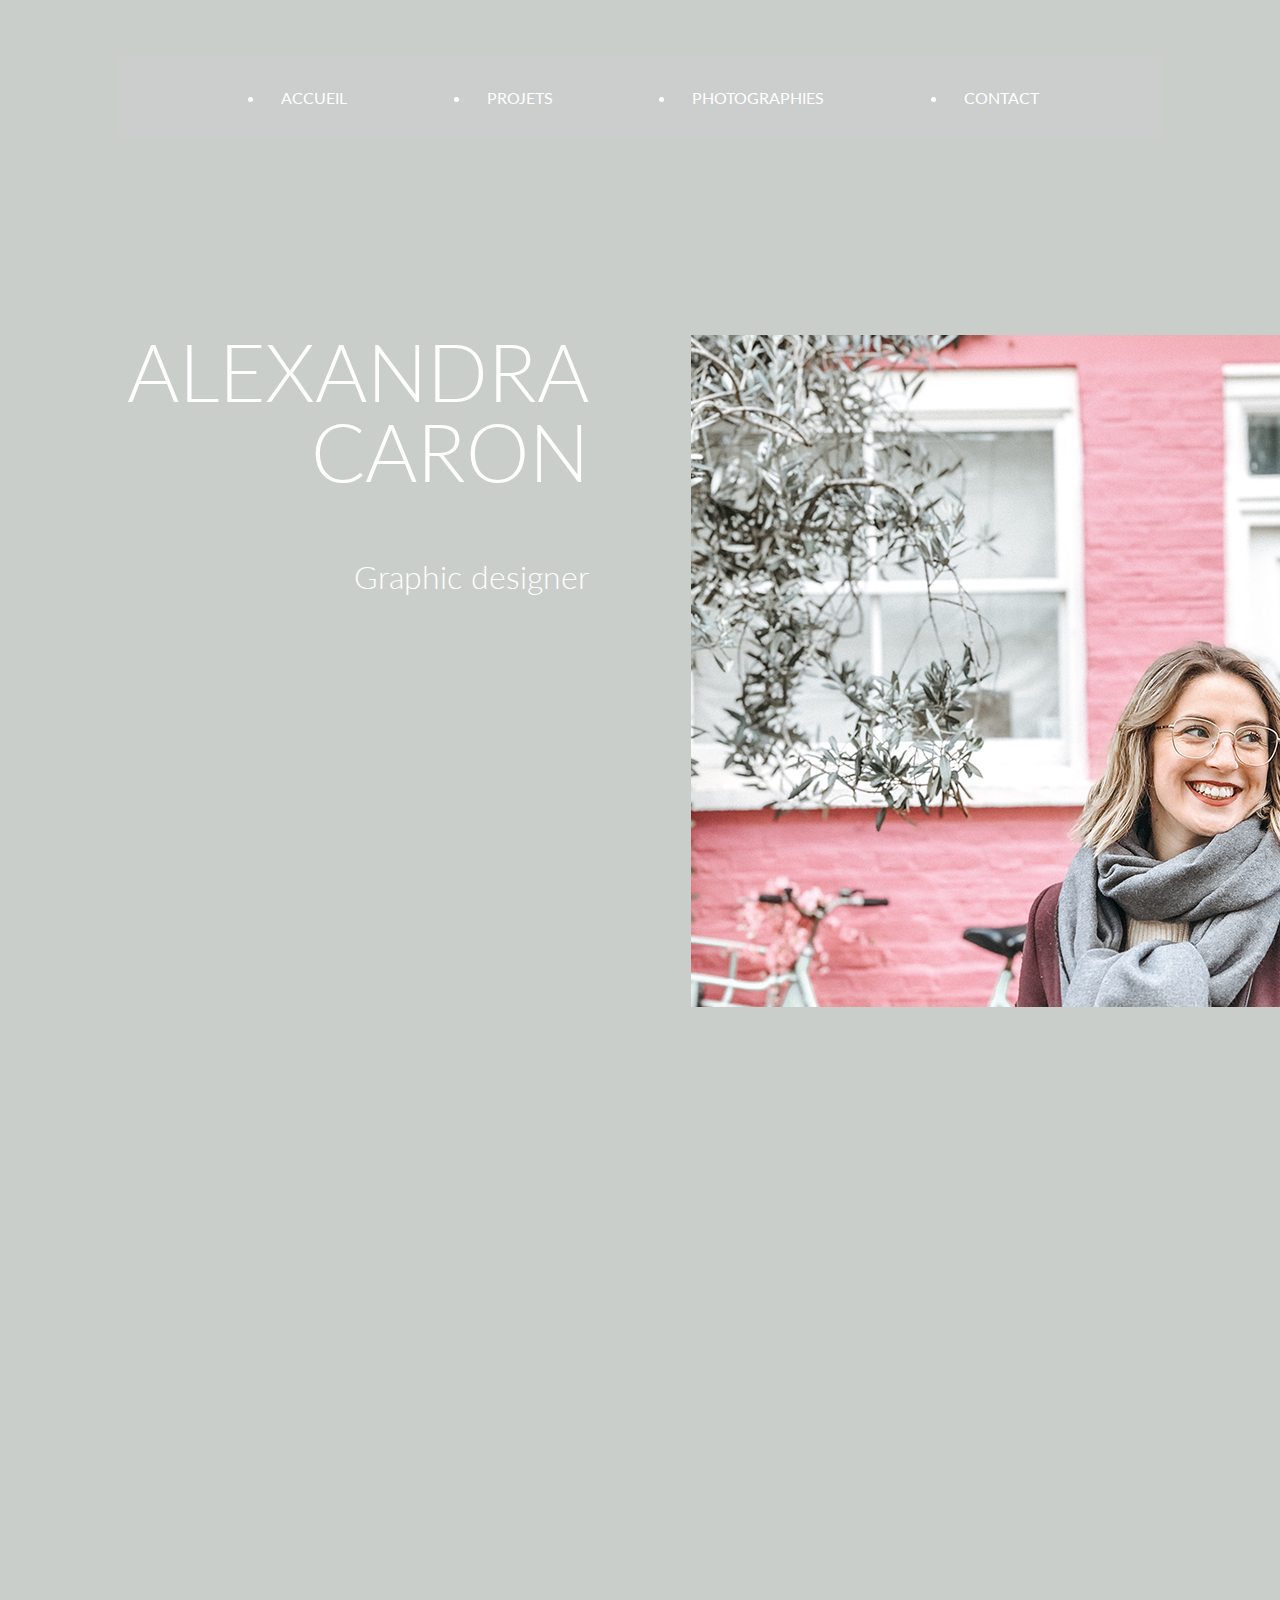
<file: index.html>
<!DOCTYPE html>
<html lang="en" class="no-js">
	<head>
		<meta charset="UTF-8" />
		<meta http-equiv="X-UA-Compatible" content="IE=edge,chrome=1">
		<meta name="viewport" content="width=device-width, initial-scale=1.0">
		<title>Alexandra Caron</title>
		<meta name="description" content="Blueprint: On Scroll Effect Layout" />
		<meta name="keywords" content="on scroll, effect, slide in, layout, template, transition, javascript" />
		<meta name="author" content="Codrops" />
		<link rel="shortcut icon" href="../favicon.ico">
		<link rel="stylesheet" type="text/css" href="css/demo.css" />
		<link rel="stylesheet" type="text/css" href="css/component.css" />
		<script src="js/modernizr.custom.js"></script>
	</head>
	<body>

		<div class="container">
			<header class="clearfix">
				<span></span>
				<h1></h1>
				<a class="toggle-menu" href="#main-menu">Open Menu</a>
<nav id="main-menu">
    <a class="close-menu" href="#">x</a>
    <ul>
      <li><a href="index.html">Accueil</a></li>
      <li><a href="projets.html">Projets</a></li>
      <li><a href="#photo">Photographies</a></li>
      <li><a href="contact.html">Contact</a></li>
    </ul>
    </nav>
    <a href="#" class="backdrop"></a>

			</header>
			<div id="cbp-so-scroller" class="cbp-so-scroller">
				<section class="cbp-so-section">
					<article class="cbp-so-side cbp-so-side-left">
						<h2>ALEXANDRA CARON</h2>
						<p>Graphic designer</p>
					</article>
					<figure class="cbp-so-side cbp-so-side-right">
						<img src="images/alexandra.png" alt="img01">
					</figure>
				</section>
				<section class="cbp-so-section">
					<figure class="cbp-so-side cbp-so-side-left">
						<img src="images/projets.png" alt="img01">
					</figure>
					<article class="cbp-so-side cbp-so-side-right">
						<h2>Projets</h2>
						<p>Découvrez mes nombreux projets que ce soit en design d'édition, identité visuelle, packaging et plus encore.</p>
						 <a href="projets.html">Read more</a>
					</article>
				</section>
				<section class="cbp-so-section">
					<article class="cbp-so-side cbp-so-side-left">
						<h2>Photo</h2>
						<p>Projet scolaire</p>
					</article>
					<figure class="cbp-so-side cbp-so-side-right">
						<img src="images/cadre2.png" alt="img01">
					</figure>
				</section>
				<section class="cbp-so-section">
					<figure class="cbp-so-side cbp-so-side-left">
						<img src="images/about.png" alt="img01">
					</figure>
					<article class="cbp-so-side cbp-so-side-right">
						<h2>About me</h2>
						<p>Maintenant bachelière en design graphique, découvrez mon parcours.</p>
						 <a href=".html">Read more</a>
					</article>
				</section>
			</div>
		</div>
		<script src="js/classie.js"></script>
		<script src="js/cbpScroller.js"></script>
		<script>
			new cbpScroller( document.getElementById( 'cbp-so-scroller' ) );
		</script>
	</body>
</html>
</file>
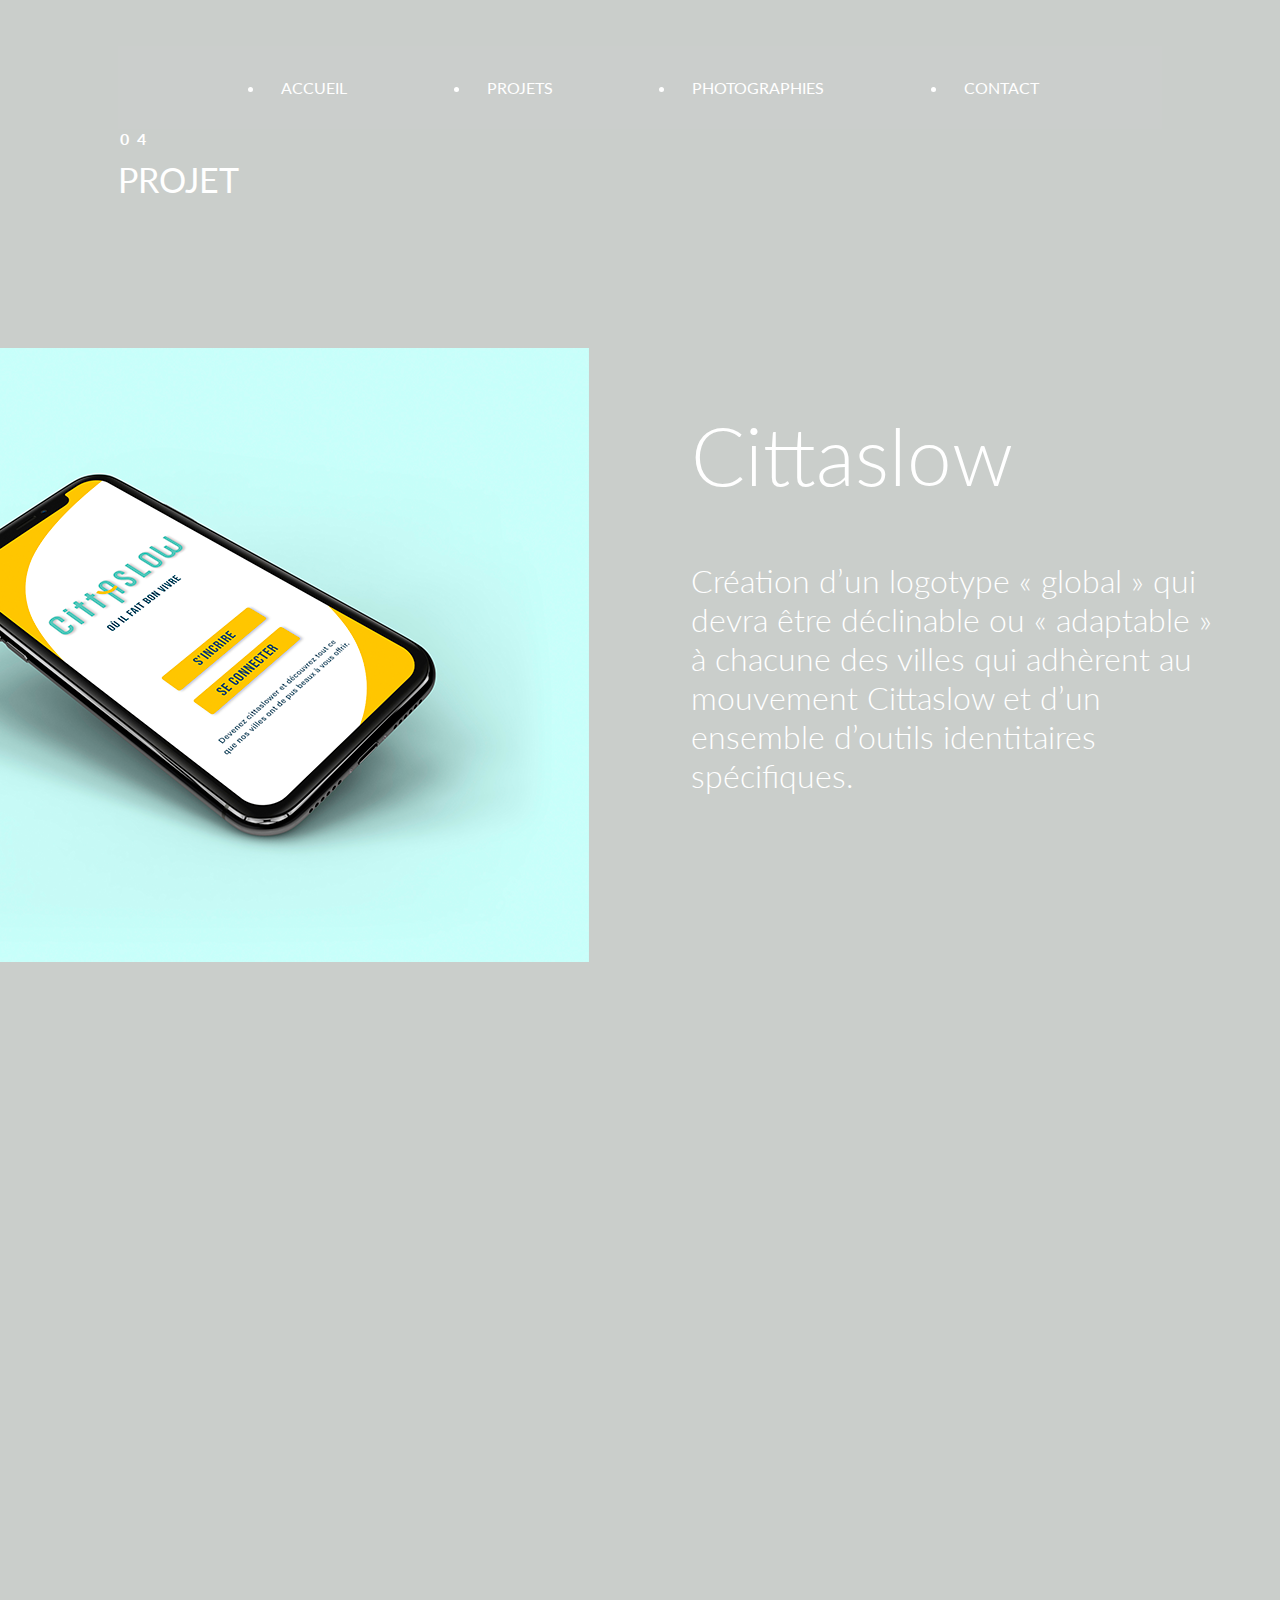
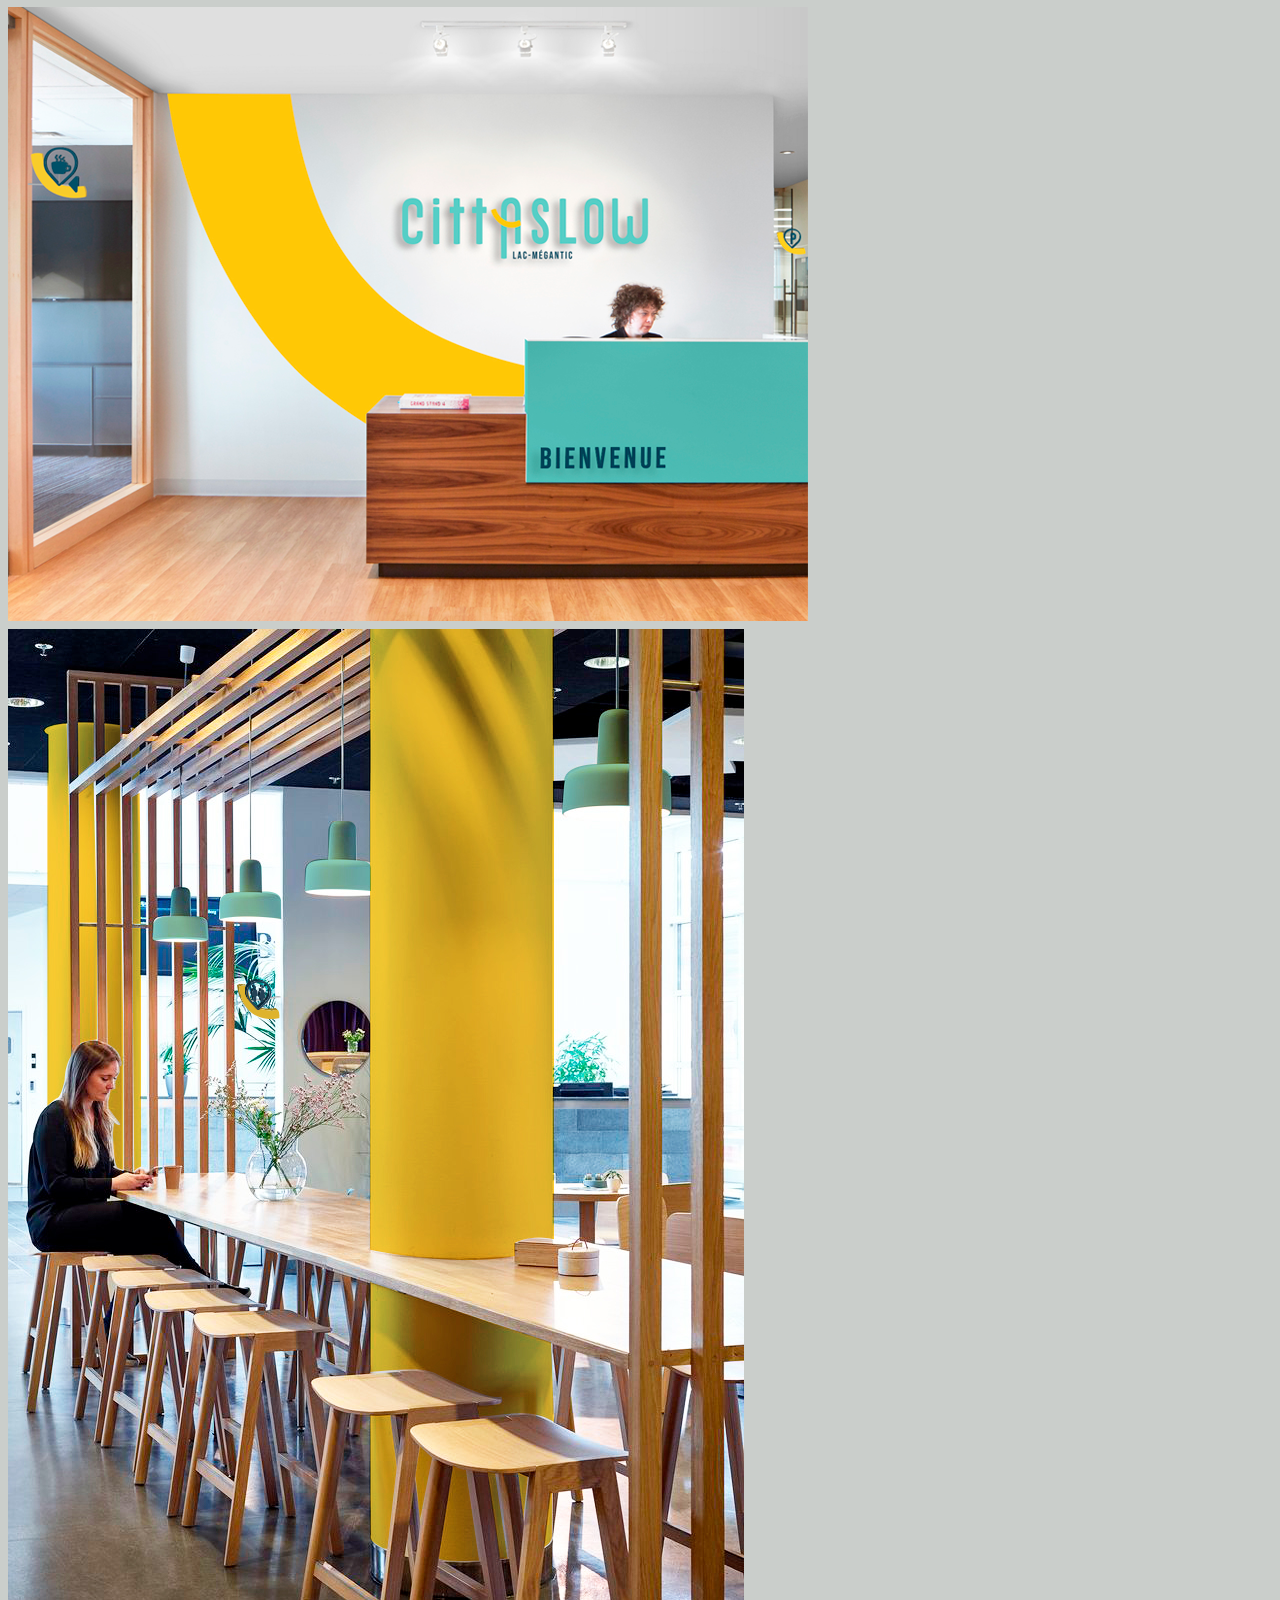
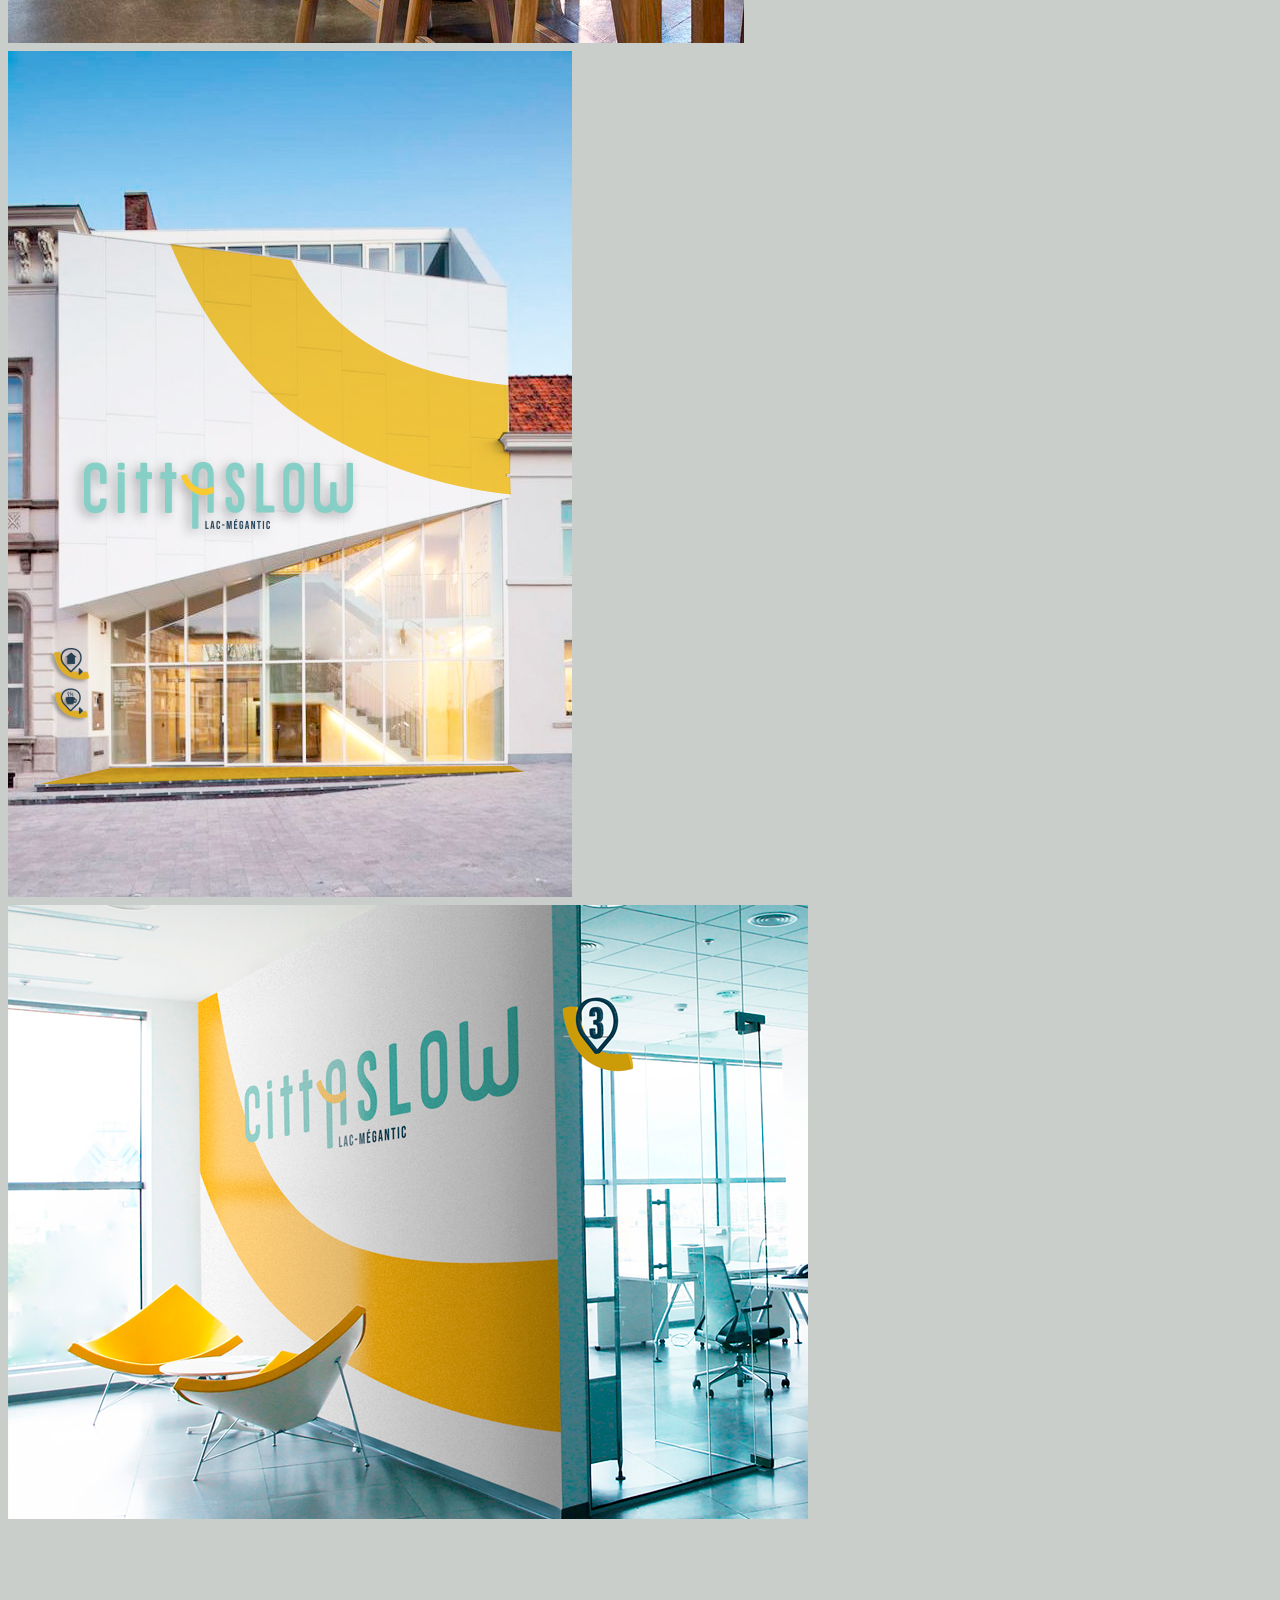
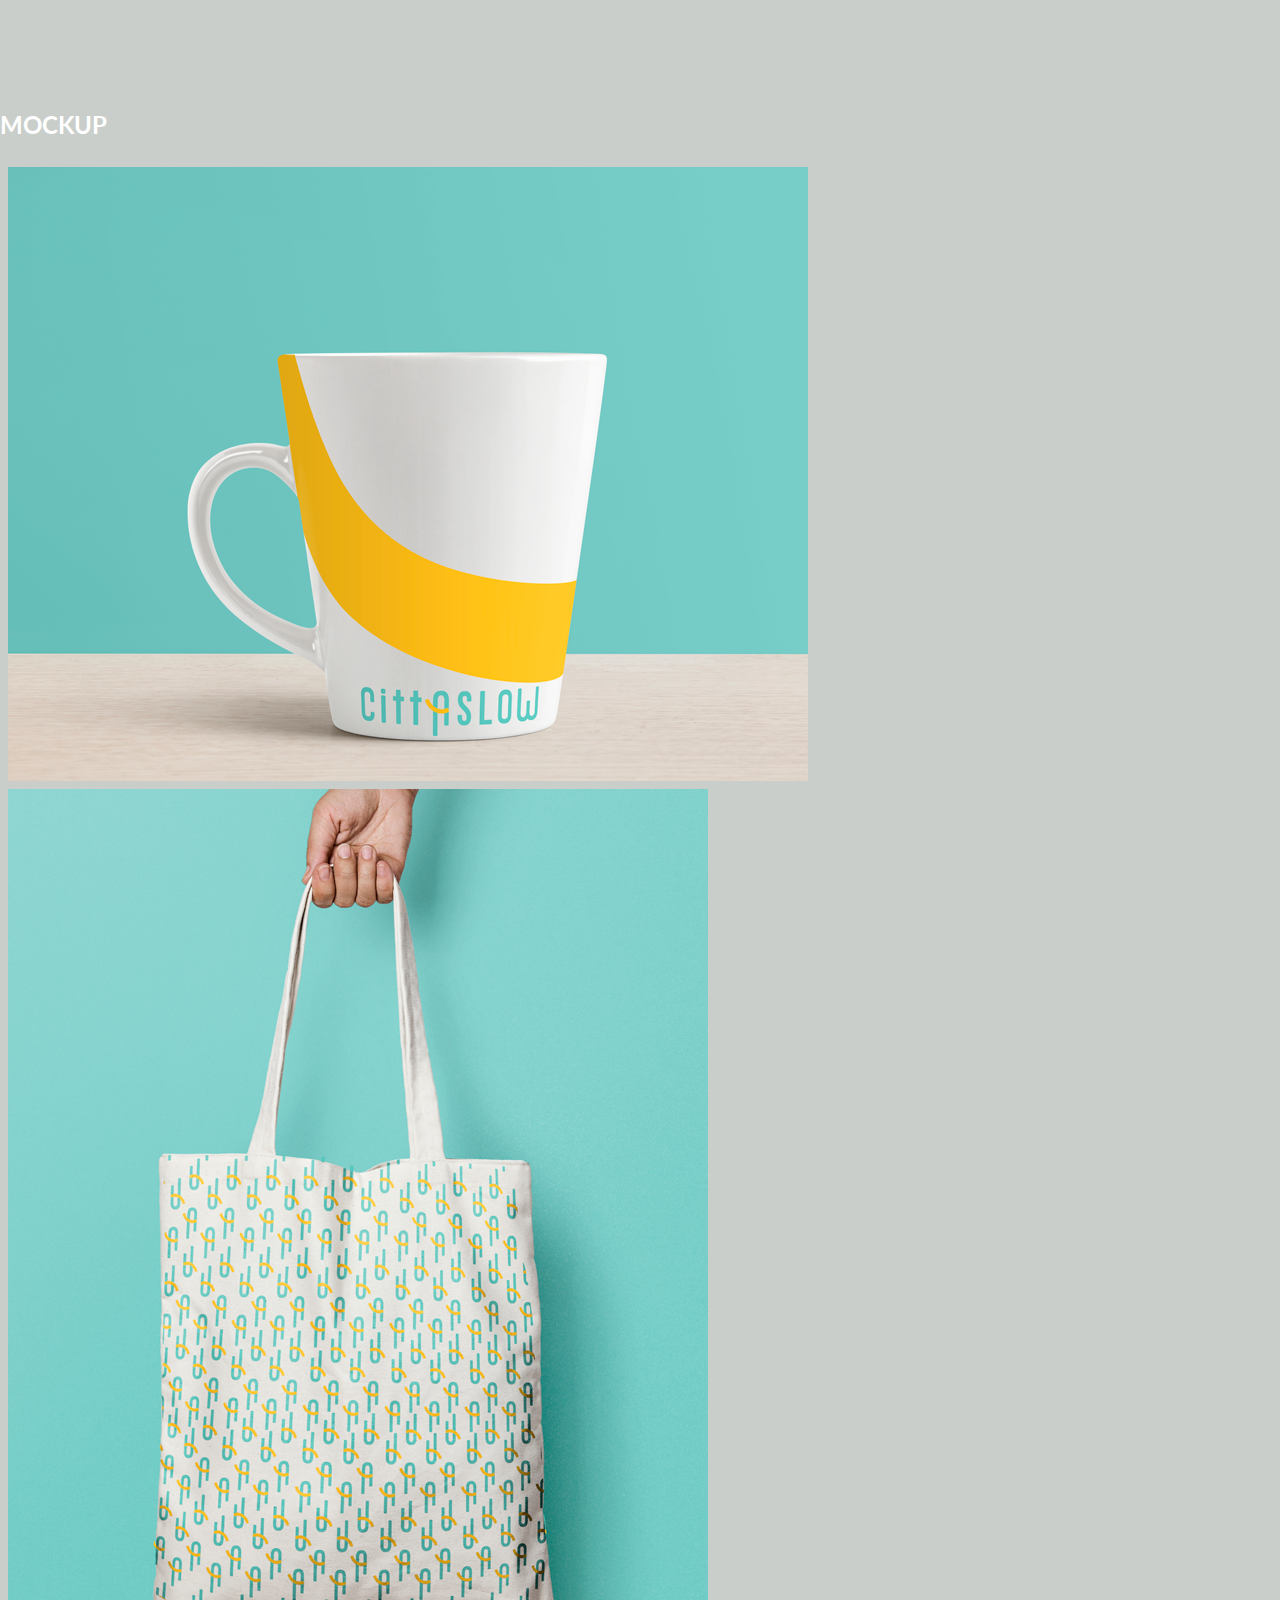
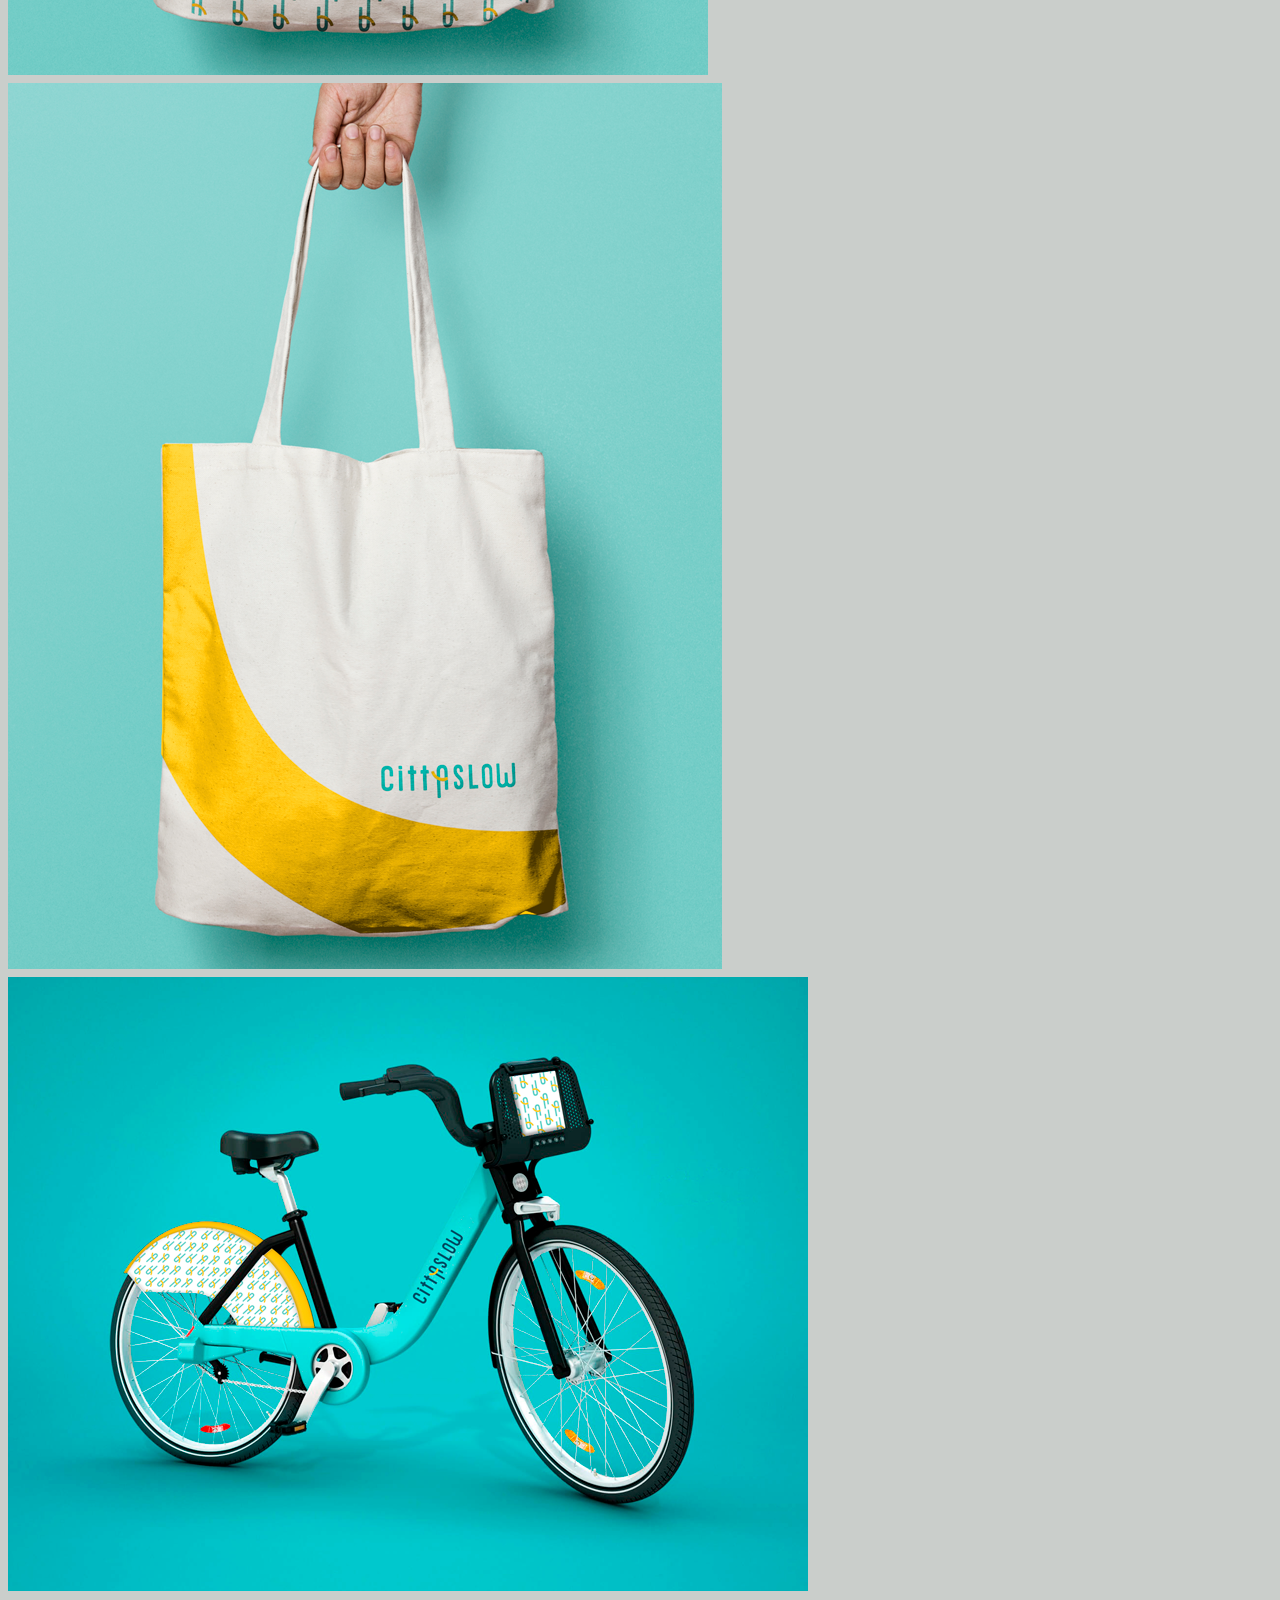
<file: cittaslow.html>
<!DOCTYPE html>
<html lang="en" class="no-js">
	<head>
		<meta charset="UTF-8" />
		<meta http-equiv="X-UA-Compatible" content="IE=edge,chrome=1">
		<meta name="viewport" content="width=device-width, initial-scale=1.0">
		<title>Alexandra Caron</title>
		<meta name="description" content="Blueprint: On Scroll Effect Layout" />
		<meta name="keywords" content="on scroll, effect, slide in, layout, template, transition, javascript" />
		<meta name="author" content="Codrops" />
		<link rel="shortcut icon" href="../favicon.ico">
		<link rel="stylesheet" type="text/css" href="css/demo.css" />
		<link rel="stylesheet" type="text/css" href="css/component.css" />
		<script src="js/modernizr.custom.js"></script>
	</head>
	<body>
		<div class="container">
			<header class="clearfix">
				<a class="toggle-menu" href="#main-menu">Open Menu</a>
<nav id="main-menu">
		<a class="close-menu" href="#">x</a>
		<ul>
			<li><a href="index.html">Accueil</a></li>
			<li><a href="projets.html">Projets</a></li>
			<li><a href="#photo">Photographies</a></li>
			<li><a href="contact.html">Contact</a></li>
		</ul>
		</nav>
		<a href="#" class="backdrop"></a>
		<br>
		<br>
		<br>
				<span>04</span>
				<h1>PROJET</h1>
			</header>
			<div id="cbp-so-scroller" class="cbp-so-scroller">
				<section class="cbp-so-section">
					<figure class="cbp-so-side cbp-so-side-left">
						<img src="images/projets.png" alt="img01">
					</figure>
					<article class="cbp-so-side cbp-so-side-right">
						<h2>Cittaslow</h2>
						<p>Création d’un logotype « global » qui devra être déclinable ou « adaptable » à chacune des villes qui adhèrent au mouvement Cittaslow et d’un ensemble d’outils identitaires spécifiques.</p>
				</section>
				<section class="cbp-so-section">
					<article class="cbp-so-side cbp-so-side-left">
						<h2>Papeterie</h2>
						<p>L’identité visuelle se caractérisera donc par la courbe de l’élément graphique du sourire créant ainsi un aspect dynamique et vivant dans chacune des compositions que se soit pour les cartes de visite ou encore les entêtes de lettres.</p>
					</article>
					<figure class="cbp-so-side cbp-so-side-right">
						<img src="images/papetrie.png" alt="img01">
					</figure>
				</section>
				<section class="cbp-so-section">
					<figure class="cbp-so-side cbp-so-side-left">
						<img src="images/signa.png" alt="img01">
					</figure>
					<article class="cbp-so-side cbp-so-side-right">
						<h2>Signalétique intérieure</h2>
						<p> La signalétique au sein de la maison serait en relief, soit apposé sur les murs ou encore placés sur des tiges tout dépendant de l’emplacement.</p>
				</section>
				<h2>LA MAISON</h2>
				<div class="row">
  <div class="column">
    <img src="images/frontdesk.png">
    <img src="images/longue table.jpg">
	</div>
	<div class="column">
    <img src="images/maison.jpg">
    <img src="images/office.png">
	</div>
			</div>
			<br>
			<br>
			<br>
			<br>
			<br>
			<br>
			<br>
			<br>
			<br>

			<h2>MOCKUP</h2>
			<div class="row">
<div class="column">
	<img src="images/mug.png">
	<img src="images/totebag verso.png">
</div>
<div class="column">
	<img src="images/totebag.png">
	<img src="images/velo.png">
</div>
		</div>
		<br>
		<br>
		<br>
		<br>
		<br>
		<br>
		<br>
		<br>
		<br>

		<section class="cbp-so-section">
			<figure class="cbp-so-side cbp-so-side-left">
				<img src="images/application.png" alt="img01">
			</figure>
			<article class="cbp-so-side cbp-so-side-right">
				<h2>Application</h2>
				<p> L’application Cittaslow se distinguerait facilement sur un écran d’accueil par ses couleurs vives.
L’application en soit est simple vu son large public, puis les courbes jaunes viennent ainsi créer du dynamisme à chacune des pages en plus d’établir sa structure.    </p>
		</section>

		</div>
		<script src="js/classie.js"></script>
		<script src="js/cbpScroller.js"></script>
		<script>
			new cbpScroller( document.getElementById( 'cbp-so-scroller' ) );
		</script>
	</body>
</html>
</file>
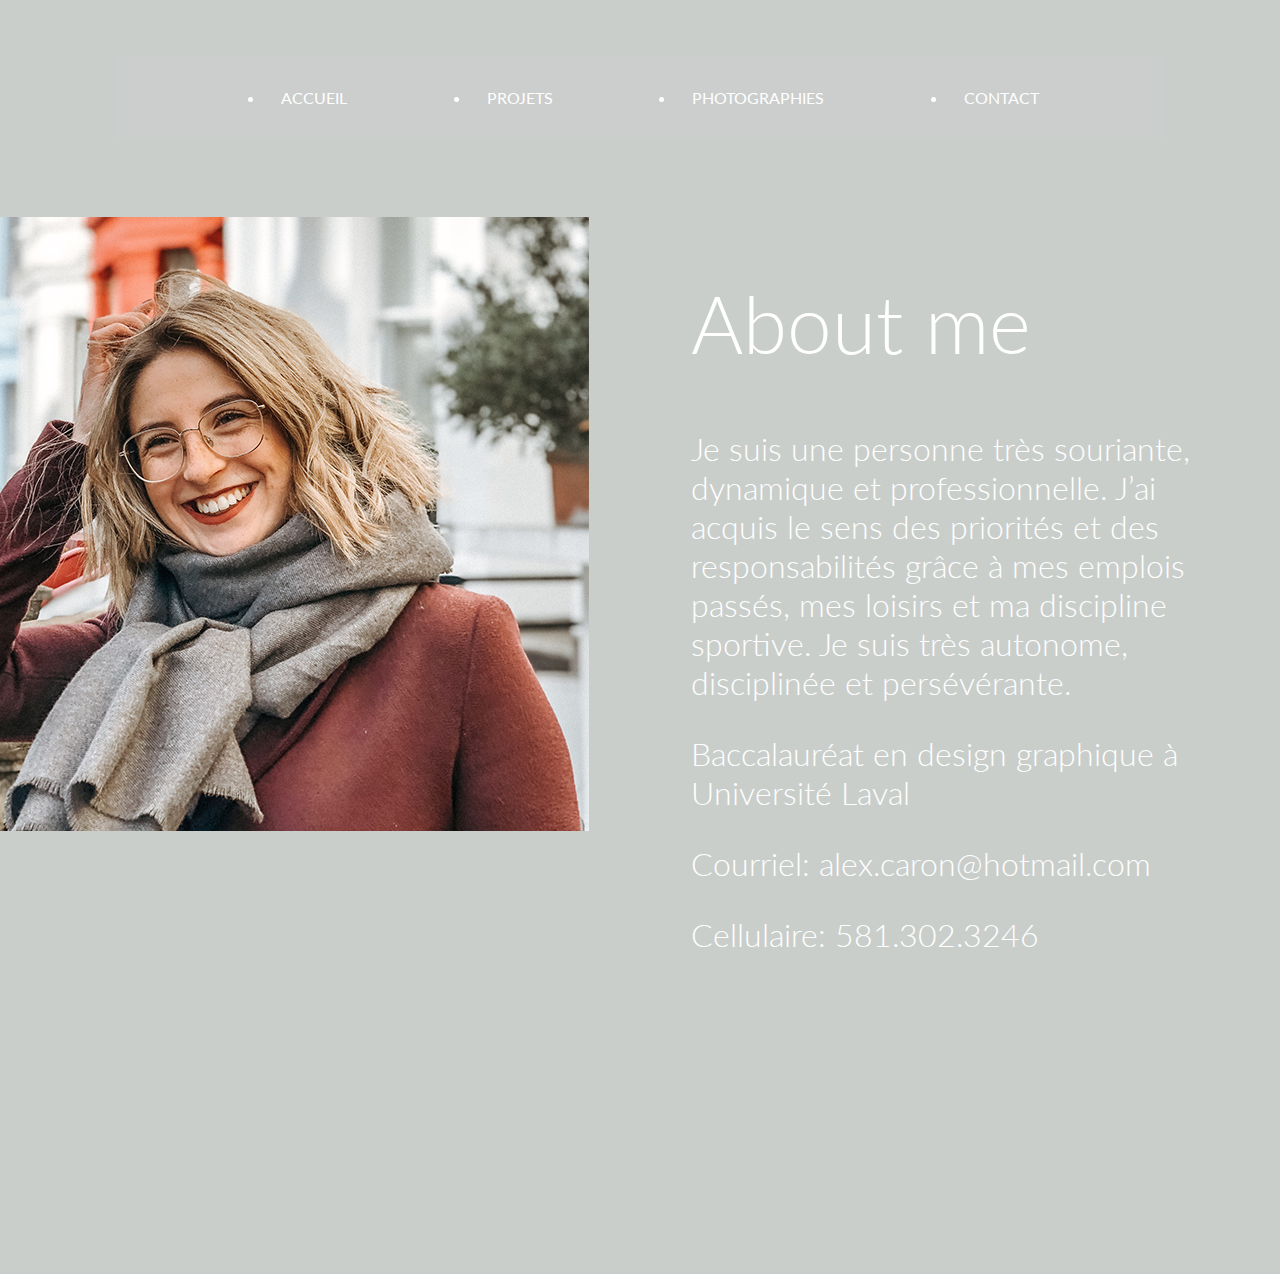
<file: contact.html>
<!DOCTYPE html>
<html lang="en" class="no-js">
	<head>
		<meta charset="UTF-8" />
		<meta http-equiv="X-UA-Compatible" content="IE=edge,chrome=1">
		<meta name="viewport" content="width=device-width, initial-scale=1.0">
		<title>Alexandra Caron</title>
		<meta name="description" content="Blueprint: On Scroll Effect Layout" />
		<meta name="keywords" content="on scroll, effect, slide in, layout, template, transition, javascript" />
		<meta name="author" content="Codrops" />
		<link rel="shortcut icon" href="../favicon.ico">
		<link rel="stylesheet" type="text/css" href="css/demo.css" />
		<link rel="stylesheet" type="text/css" href="css/component.css" />
		<script src="js/modernizr.custom.js"></script>
	</head>
	<body>

		<div class="container">
			<header class="clearfix">
				<span></span>
				<h1></h1>
				<a class="toggle-menu" href="#main-menu">Open Menu</a>
<nav id="main-menu">
    <a class="close-menu" href="#">x</a>
    <ul>
      <li><a href="index.html">Accueil</a></li>
      <li><a href="projets.html">Projets</a></li>
      <li><a href="#photo">Photographies</a></li>
      <li><a href="contact.html">Contact</a></li>
    </ul>
    </nav>
    <a href="#" class="backdrop"></a>

			</header>
				<section class="cbp-so-section">
					<figure class="cbp-so-side cbp-so-side-left">
						<img src="images/about.png" alt="img01">
					</figure>
					<article class="cbp-so-side cbp-so-side-right">
						<h2>About me</h2>
						<p>Je suis une personne très souriante, dynamique et professionnelle. J’ai acquis le sens des priorités et des responsabilités grâce à mes emplois passés, mes loisirs et ma discipline sportive. Je suis très autonome, disciplinée et persévérante.</p>
						<p>Baccalauréat en design graphique à Université Laval</p>
						<p>Courriel: alex.caron@hotmail.com</p>
						<p>Cellulaire: 581.302.3246</p>
					</article>
				</section>
			</div>
		</div>
		<script src="js/classie.js"></script>
		<script src="js/cbpScroller.js"></script>
		<script>
			new cbpScroller( document.getElementById( 'cbp-so-scroller' ) );
		</script>
	</body>
</html>
</file>
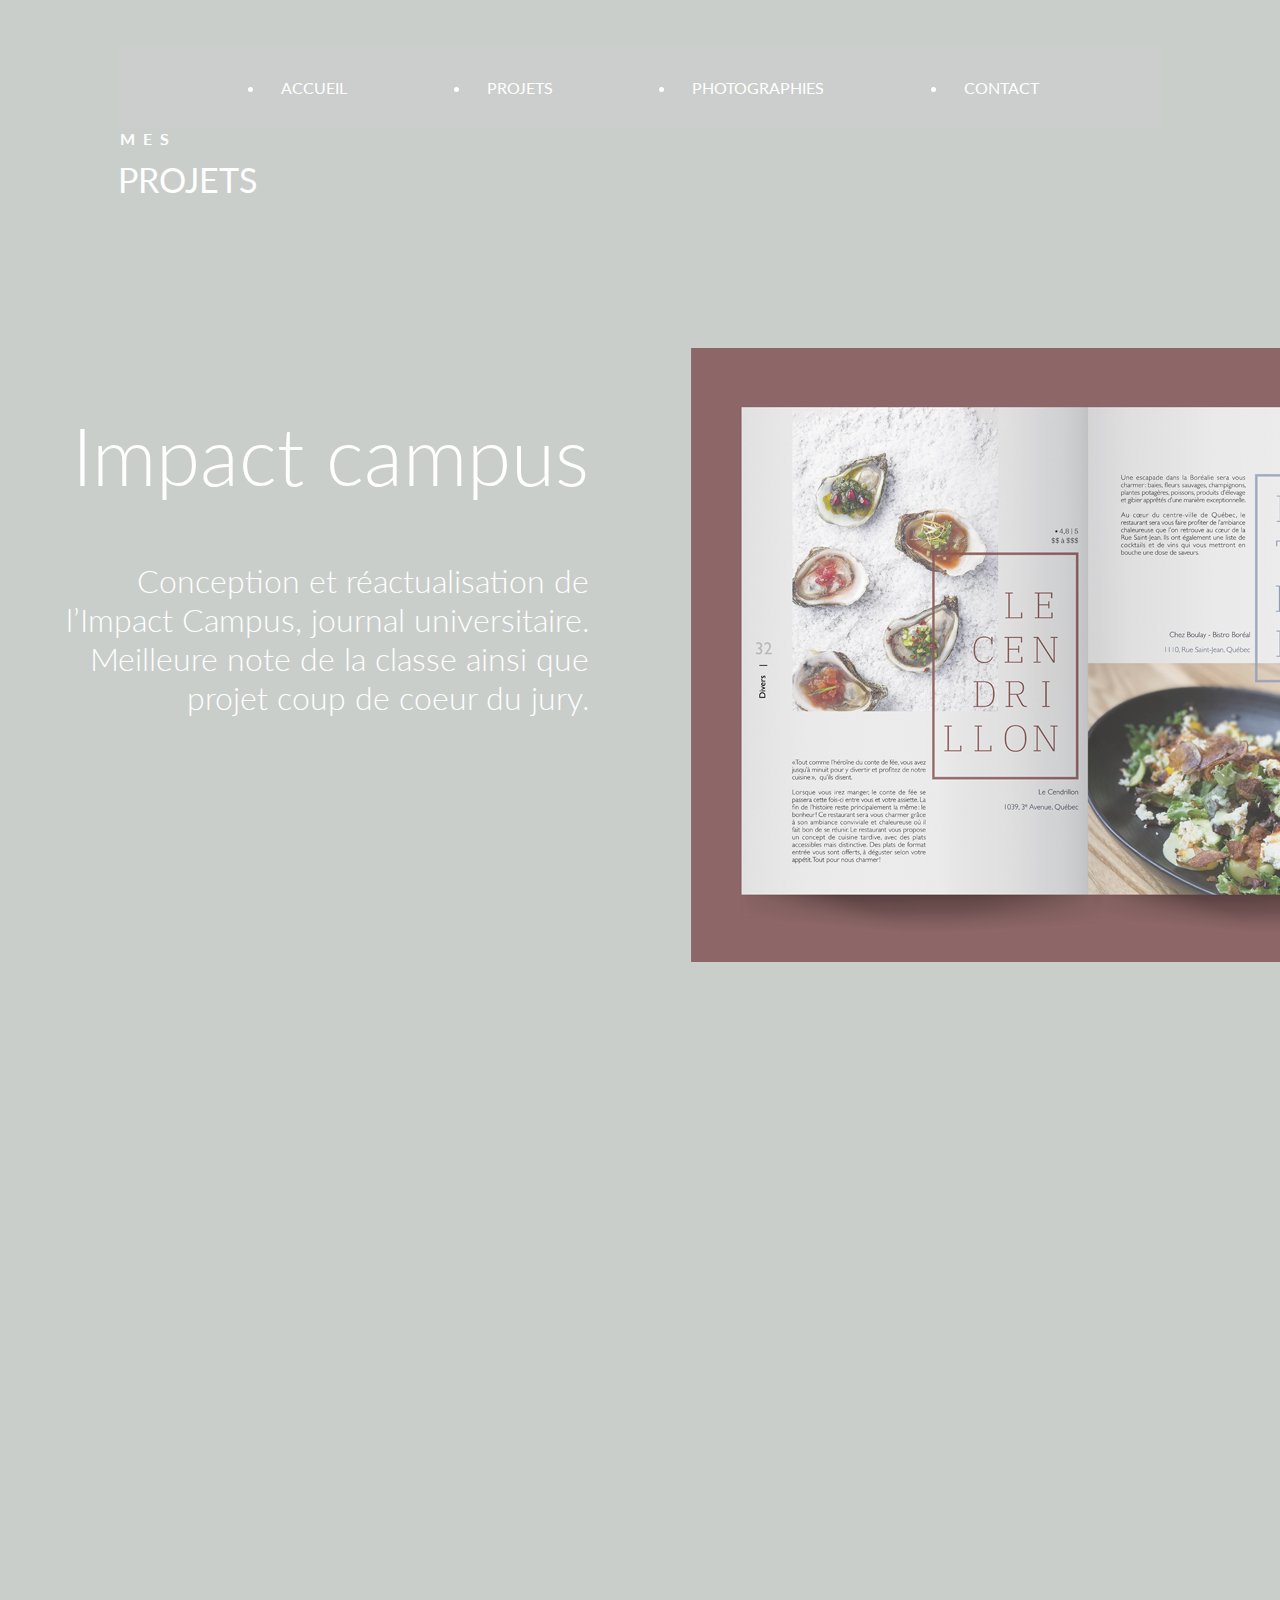
<file: projets.html>
<!DOCTYPE html>
<html lang="en" class="no-js">
	<head>
		<meta charset="UTF-8" />
		<meta http-equiv="X-UA-Compatible" content="IE=edge,chrome=1">
		<meta name="viewport" content="width=device-width, initial-scale=1.0">
		<title>Alexandra Caron</title>
		<meta name="description" content="Blueprint: On Scroll Effect Layout" />
		<meta name="keywords" content="on scroll, effect, slide in, layout, template, transition, javascript" />
		<meta name="author" content="Codrops" />
		<link rel="shortcut icon" href="../favicon.ico">
		<link rel="stylesheet" type="text/css" href="css/demo.css" />
		<link rel="stylesheet" type="text/css" href="css/component.css" />
		<script src="js/modernizr.custom.js"></script>
	</head>
	<body>
		<div class="container">
			<header class="clearfix">
				<a class="toggle-menu" href="#main-menu">Open Menu</a>
<nav id="main-menu">
		<a class="close-menu" href="#">x</a>
		<ul>
			<li><a href="index.html">Accueil</a></li>
			<li><a href="projets.html">Projets</a></li>
			<li><a href="#photo">Photographies</a></li>
			<li><a href="contact.html">Contact</a></li>
		</ul>
		</nav>
		<a href="#" class="backdrop"></a>
		<br>
		<br>
		<br>
				<span>Mes</span>
				<h1>PROJETS</h1>
			</header>
			<div id="cbp-so-scroller" class="cbp-so-scroller">
				<section class="cbp-so-section">
					<article class="cbp-so-side cbp-so-side-left">
						<h2>Impact campus</h2>
						<p>Conception et réactualisation de l’Impact Campus, journal universitaire.
Meilleure note de la classe ainsi que projet coup de coeur du jury.</p>
					</article>
					<figure class="cbp-so-side cbp-so-side-right">
						<img src="images/p1.png" alt="img01">
					</figure>
				</section>
				<section class="cbp-so-section">
					<figure class="cbp-so-side cbp-so-side-left">
						<img src="images/guidedesigner.png" alt="img01">
					</figure>
					<article class="cbp-so-side cbp-so-side-right">
						<h2>Guide du designer graphique</h2>
						<p>Conception d’un «livre-objet» à partir de textes tirés du Guide psychologique du designer graphique de Frank Berzbach.
Le projet est un livret proposant une sélection de thés harmonieusement agencés aux différents textes du quotidien des designers. </p>
					</article>
				</section>
				<section class="cbp-so-section">
					<article class="cbp-so-side cbp-so-side-left">
						<h2>Argousia</h2>
						<p>Le mandat de ce projet consiste à élaborer une solution structurelle pour une l’entreprise fictive et qui sera par la suite déclinée en deux différentes variétés. Il s’agit également de créer une signature visuelle pour la marque ainsi qu’une identité visuelle appliquée sur trois gammes d’emballages.</p>
					</article>
					<figure class="cbp-so-side cbp-so-side-right">
						<img src="images/p2.png" alt="img01">
					</figure>
				</section>
				<section class="cbp-so-section">
					<figure class="cbp-so-side cbp-so-side-left">
						<img src="images/projets.png" alt="img01">
					</figure>
					<article class="cbp-so-side cbp-so-side-right">
						<h2>Cittaslow</h2>
						<p>Création d’un logotype « global » qui devra être déclinable ou « adaptable » à chacune des villes qui adhèrent au mouvement Cittaslow et d’un ensemble d’outils identitaires spécifiques.</p>
						<a href="cittaslow.html">Read more</a>
				</section>
				<section class="cbp-so-section">
					<article class="cbp-so-side cbp-so-side-left">
						<h2>Hardy Construction</h2>
						<p>Développer un logotype pour une nouvelle entreprise de construction et rénovation à Toronto, qui sera facilement déclinable.</p>
					</article>
					<figure class="cbp-so-side cbp-so-side-right">
						<img src="images/hardy.png" alt="img01">
					</figure>
				</section>
				<section class="cbp-so-section">
					<figure class="cbp-so-side cbp-so-side-left">
						<img src="images/crepe.png" alt="img01">
					</figure>
					<article class="cbp-so-side cbp-so-side-right">
						<h2>Crêpe là!</h2>
						<p>Développer un nom, un logotype, une signature visuelle ainsi que le design d’un camion de rue.</p>
					</article>
				</section>
			</div>
		</div>
		<script src="js/classie.js"></script>
		<script src="js/cbpScroller.js"></script>
		<script>
			new cbpScroller( document.getElementById( 'cbp-so-scroller' ) );
		</script>
	</body>
</html>
</file>
<file: css/demo.css>
/* General Blueprint Style */
@import url(http://fonts.googleapis.com/css?family=Lato:300,400,700);
@font-face {
	font-family: 'bpicons';
	src:url('../fonts/bpicons/bpicons.eot');
	src:url('../fonts/bpicons/bpicons.eot?#iefix') format('embedded-opentype'),
		url('../fonts/bpicons/bpicons.woff') format('woff'),
		url('../fonts/bpicons/bpicons.ttf') format('truetype'),
		url('../fonts/bpicons/bpicons.svg#bpicons') format('svg');
	font-weight: normal;
	font-style: normal;
} /* Made with http://icomoon.io/ */

*, *:after, *:before { -webkit-box-sizing: border-box; -moz-box-sizing: border-box; box-sizing: border-box; }
body, html { font-size: 100%; padding: 0; margin: 0;}

/* Clearfix hack by Nicolas Gallagher: http://nicolasgallagher.com/micro-clearfix-hack/ */
.clearfix:before, .clearfix:after { content: " "; display: table; }
.clearfix:after { clear: both; }

body {
    font-family: 'Lato', Calibri, Arial, sans-serif;
    color: #fff;
    background: #cacecb;
}

a {
	color: #f0f0f0;
	text-decoration: none;
}

a:hover {
	color: #000;
}

.container > header {
	width: 90%;
	max-width: 69em;
	margin: 0 auto;
	padding: 2.875em 1.875em 1.875em;
}

.container > header h1 {
	font-size: 2.125em;
	line-height: 1.3;
	margin: 0 0 0.6em 0;
	float: left;
	font-weight: 400;
}

.container > header > span {
	display: block;
	position: relative;
	z-index: 9999;
	font-weight: 700;
	text-transform: uppercase;
	letter-spacing: 0.5em;
	padding: 0 0 0.6em 0.1em;
}

.container > header > span span:after {
	width: 30px;
	height: 30px;
	left: -12px;
	font-size: 50%;
	top: -8px;
	font-size: 75%;
	position: relative;
}

.container > header > span span:hover:before {
	content: attr(data-content);
	text-transform: none;
	text-indent: 0;
	letter-spacing: 0;
	font-weight: 300;
	font-size: 110%;
	padding: 0.8em 1em;
	line-height: 1.2;
	text-align: left;
	left: auto;
	margin-left: 4px;
	position: absolute;
	color: #47a3da;
	background: #fff;
}

.container > header nav {
	float: right;
	text-align: center;
}


.container > header nav a > span {
	display: none;
}

.container > header nav a:hover:before {
	content: attr(data-info);
	color: #fff;
	position: absolute;
	width: 600%;
	top: 120%;
	text-align: right;
	right: 0;
	pointer-events: none;
}

.container > header nav a:hover {
	background: grey;
}

.bp-icon:after {
	font-family: 'bpicons';
	speak: none;
	font-style: normal;
	font-weight: normal;
	font-variant: normal;
	text-transform: none;
	text-align: center;
	color: #fff;
	-webkit-font-smoothing: antialiased;
}

.container > header nav .bp-icon:after {
	position: absolute;
	top: 0;
	left: 0;
	width: 100%;
	height: 100%;
	line-height: 2;
	text-indent: 0;
}

.container > header nav a:hover:after {
	color: #47a3da;
}

.bp-icon-next:after {
	content: "\e000";
}
.bp-icon-drop:after {
	content: "\e001";
}
.bp-icon-archive:after {
	content: "\e002";
}
.bp-icon-about:after {
	content: "\e003";
}
.bp-icon-prev:after {
	content: "\e004";
}

@media screen and (max-width: 55em) {

	.container > header h1,
	.container > header nav {
		float: none;
	}

	.container > header > span,
	.container > header h1 {
		text-align: center;
	}

	.container > header nav {
		margin: 0 auto;
	}

	.container > header > span {
		text-indent: 30px;
	}
}
</file>
<file: css/component.css>
.cbp-so-scroller {
	margin-top: 3em;
	overflow: hidden;
}

.cbp-so-section {
	margin-bottom: 15em;
}

/* Clear floats of children */
.cbp-so-section:before,
.cbp-so-section:after {
	content: " ";
	display: table;
}

.cbp-so-section:after {
	clear: both;
}

/* Text styling */
.cbp-so-section h2 {
	font-size: 5em;
	font-weight: 300;
	line-height: 1;
}

.cbp-so-section p {
	font-size: 2em;
	font-weight: 300;
}

.icon {
	display: block;
	width: 1.5em;
	height: 1.5em;
	margin: 0 auto;
	fill: currentColor;
}

main {
	position: relative;
	width: 100%;
}

.frame {
	position: relative;
	z-index: 199;
}

/* Sides */
.cbp-so-side {
	width: 50%;
	float: left;
	margin: 0;
	padding: 3em 4%;
	overflow: hidden;
	min-height: 12em;
	-webkit-transition: -webkit-transform 0.5s, opacity 0.5s;
	-moz-transition: -moz-transform 0.5s, opacity 0.5s;
	transition: transform 0.5s, opacity 0.5s;
}

/* Clear floats of children */
.cbp-so-side:before,
.cbp-so-side:after {
	content: " ";
	display: table;
}

.cbp-so-side:after {
	clear: both;
}

.cbp-so-side-right {
	text-align: left;
}

.cbp-so-side-left {
	text-align: right;
}

.cbp-so-side-right img {
	float: left;
}

.cbp-so-side-left img {
	float: right;
}

/* Initial state (hidden or anything else) */
.cbp-so-init .cbp-so-side {
	opacity: 0;
}

.cbp-so-init .cbp-so-side-left {
	-webkit-transform: translateX(-80px);
	-moz-transform: translateX(-80px);
	transform: translateX(-80px);
}

.cbp-so-init .cbp-so-side-right {
	-webkit-transform: translateX(80px);
	-moz-transform: translateX(80px);
	transform: translateX(80px);
}

/* Animated state */
/* add you final states (transition) or your effects (animations) for each side */
.cbp-so-section.cbp-so-animate .cbp-so-side-left,
.cbp-so-section.cbp-so-animate .cbp-so-side-right {
	-webkit-transform: translateX(0px);
	-moz-transform: translateX(0px);
	transform: translateX(0px);
	opacity: 1;
}

/* For example, add a delay for the right side:
.cbp-so-section.cbp-so-animate .cbp-so-side-right {
	-webkit-transition-delay: 0.2s;
	-moz-transition-delay: 0.2s;
	transition-delay: 0.2s;
}
*/

/* Example media queries */

@media screen and (max-width: 73.5em) {
	.cbp-so-scroller {
		font-size: 65%;
	}

	.cbp-so-section h2 {
		margin: 0;
	}

	.cbp-so-side img {
		max-width: 120%;
	}
}

@media screen and (max-width: 41.125em) {
	.cbp-so-side {
		float: none;
		width: 100%;
	}

	.cbp-so-side img {
		max-width: 100%;
	}
}

/*menu*/
.projet-feature-container{
  display: flex;
  flex-wrap: wrap;
  justify-content: space-evenly;
}

.projet-feature{
    border: 2px solid #4A525A;
    padding: 1em;
    margin: 0.5em;
    flex-basis: 300px;
}


#main-menu{
  background: #cbcecc;
width: 320px;
position:absolute;
top:0;
left: -320px;
height: 100%;
z-index: 999;
transition: 1s all ease;
}

#main-menu:target{
  left:0px;
}


#main-menu a {
  display: block;
  padding:1em;
  text-transform: uppercase;
  color: white;
}

/*boite pour open menu*/
.toggle-menu {
  border: 2px solid #000;
  border-radius: 6px;
  padding: 1em;
  color:grey;
}

.close-menu{
  display: block;
  width: 14px;
  height: 14px;
  background: #878C8F;
  border-radius: 100%;
  color:#fff;
}


#main-menu:target + .backdrop{
  background: rgba(102, 120,176,0.8);
  position: absolute;
  top: 0;
  left: 0;
  width: 100%;
  height: 100%;
  z-index: 998;
}

@media (min-width:640px){
  #main-menu{
    position: static;
    width: 100%;
}
#main-menu ul {
  display: flex;
  justify-content: space-evenly;
}
.toggle-menu{
display:none;
}
#main-menu .close-menu{
  display: none;
}
}

/*image projet citta*/
.row {
  display: flex;
  flex-wrap: wrap;
  padding: 0 4px;
}

/* Create two equal columns that sits next to each other */
.column {
  flex: 50%;
  padding: 0 4px;
}

.column img {
  margin-top: 8px;
  vertical-align: middle;
}
</file>
